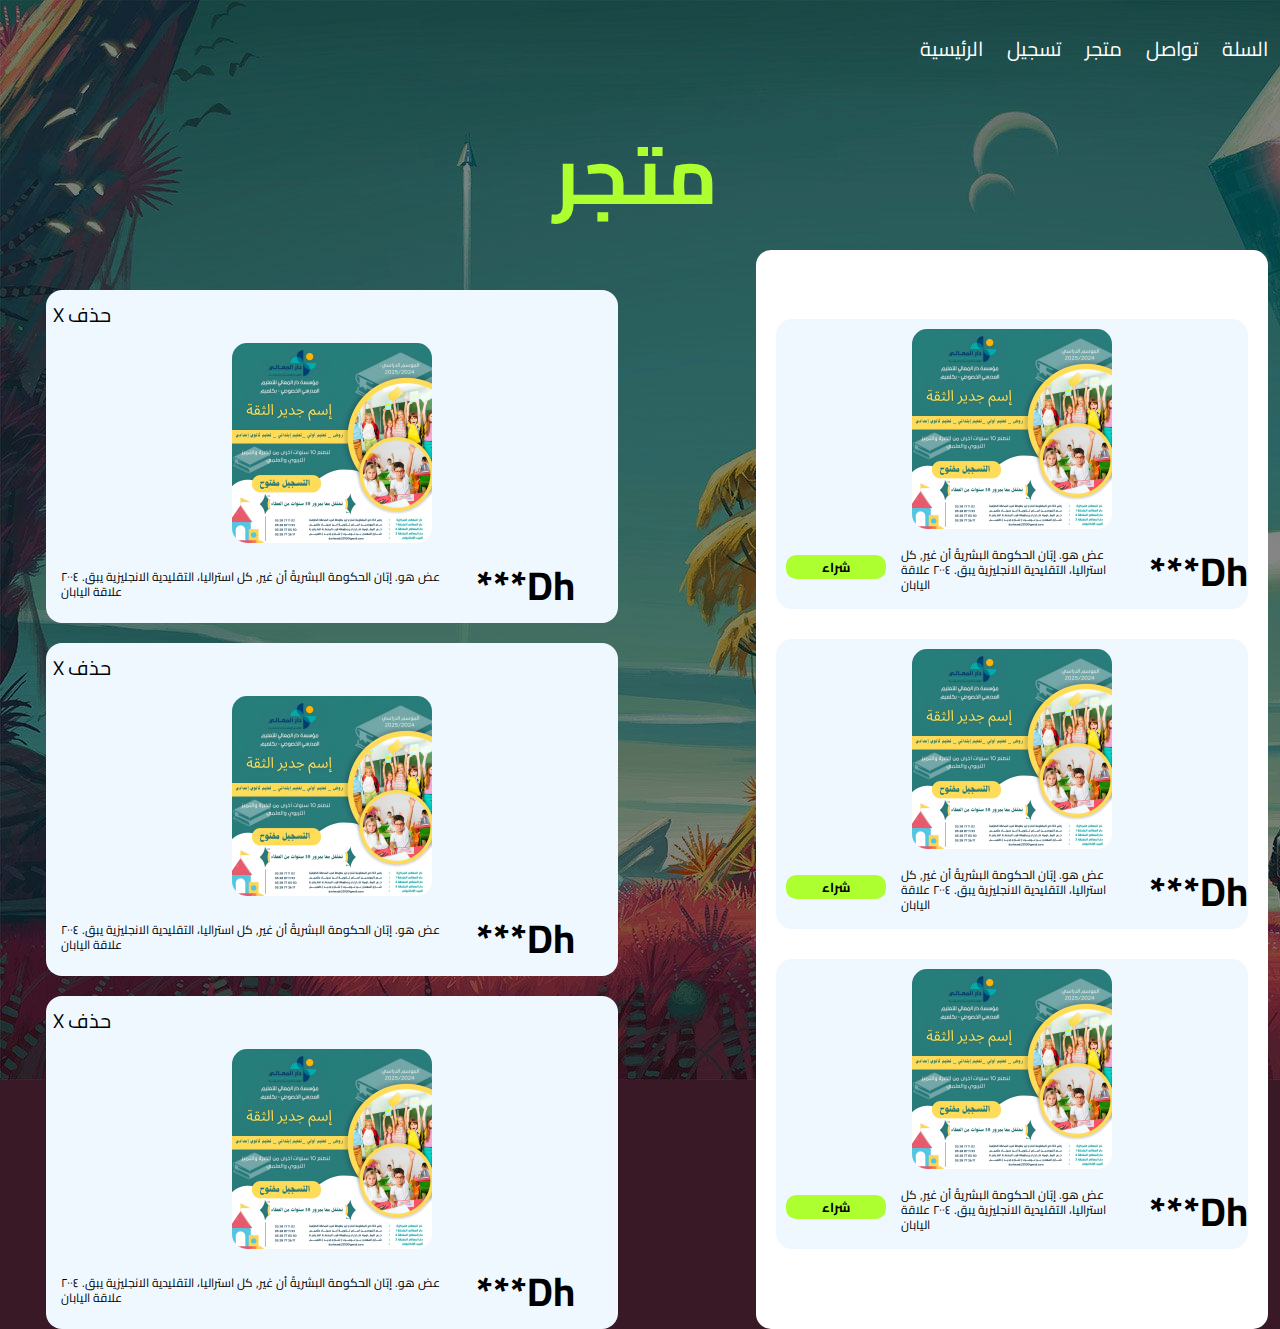
<file: pan.html>
<!DOCTYPE html>
<head>
    <title>Document</title>
    <link rel="shortcut icon" href="123.jpg">
    <link rel="preconnect" href="https://fonts.googleapis.com">
<link rel="preconnect" href="https://fonts.gstatic.com" crossorigin>
<link href="https://fonts.googleapis.com/css2?family=Cairo:wght@700&display=swap" rel="stylesheet">
    <style>
        *{
            padding: 0px;
            margin: 0px;
            box-sizing: border-box;
        }
        body{
            background: url(imgs/downloaohl-.jpg);
            background-color:#391926;
            background-repeat: no-repeat;
            align-items: center;
            justify-content: center;
            flex-direction: column;
            height: 750px;
        }
        header{
    display: flex;
    justify-content: flex-end;
    height: 100px;
    align-items:center ;
}

ul{
    display: flex;
    list-style: none;
}
ul li a{
    padding: 0 12px;
    text-decoration: none;
    color: white;
    display: inline-block;
    font-family:Cairo,arial;
    font-size: 20px;
}

li a::after{
    content: "";
    height: 4px;
    width: 0px;
    background-color: greenyellow;
    display: block;
    transition: all .5s;
}
li a:hover::after{
    width: 100%;
}
.all{
    display: flex;
    flex-direction: row;
    justify-content: space-around;
}
        .container{
            display: flex;
            justify-content: space-around;
            flex-direction: column;
            align-items: center;
            row-gap: 20px;
            margin-top: 40px;
            width: 50%;
        }
        img{

            height: 200px;
            border-radius: 15px;
            margin: 10px 10px 5px;
        }
        .img{
            display: flex;

            justify-content: flex-end;
            align-items: canter;
            
        }
        .product{
            display: flex;
            align-items: center;
            justify-content: center;
            flex-direction: column;
            column-gap: 10px;
            background-color: aliceblue;
            border-radius: 16px;
        }
        .container .product::before{
            content: "X حذف";
            margin-right: 500px;
            margin-top: 6px;
            font-family: Cairo,arial;
            font-size: 20px;
        }
        p{
            font-size: 12px;
            font-family: Cairo,arial;
            line-height: 15px;
            width: 70%;
            margin: 0px 15px 4px;
            justify-self: flex-end;
        }
        .info{
            display: flex;
            justify-content: flex-start;
            align-items: center;
        }
        button{
            width: 30%;
            border-radius: 10px;
            background-color: greenyellow;
            border-style: solid;
            border: greenyellow;
            font-size: 13px;
            font-weight: bold;
            font-family: Cairo,arial;
            margin-left: 10px;
            margin-bottom: 10px;
            cursor: pointer;
        }
        button:hover{
            background-color: white;
            color: greenyellow;
            border-color: green;
        }
        .info h1{
            font-size: 40px;
            font-weight: bold;
            font-family: Cairo,arial;
        }
        h2{
            font-size: 80px;
            font-family: Cairo,arial;
            font-weight: bolder;
            color: greenyellow;
            margin-right: 10px;
        }
        .ti{
            width: 100%;
            display: flex;
            justify-content: center;
            align-items: center;
        }
        .buy{
            display: flex;
            flex-direction: column;
            width: 40%;
            background-color: white;
            margin-left: 80px;
            padding: 0px 20px 0px;
            border-radius: 15px;
        }
        .price{
            display: flex;
            width: 100%;
            flex-direction: column;
            justify-content: flex-end;
            height: 100%;
            row-gap: 30px;
            margin-bottom: 80px;
        }
        
    </style>
</head>
<body>
    <header>
        <nav>
            <ul>
                </li><li><a href="index.html">الرئيسية</a></li>
                <li><a href="chose.html">تسجيل</a></li>
                <li><a href="Store.html">متجر</a>
                <li><a href="index.html">تواصل</a></li>
                <li><a href="pan.html">السلة</a></li>
            </ul>
        </nav> 
       </header>
       <div class="ti">
            <h2>متجر</h2>
        </div>
    <div class="all">   
        <div class="container">
            <div class="product">
                <div class="img"><img src="imgs/pixelcut-export.jpeg" alt=""></div>
                <div class="info">
                    
                    <p>عض هو. إبّان الحكومة البشريةً أن غير, كل استراليا، التقليدية الانجليزية يبق. ٢٠٠٤ علاقة اليابان</p>
                    <h1>***Dh</h1>
                </div>
            </div>

                <div class="product">
                        <div class="img"><img src="imgs/pixelcut-export.jpeg" alt=""></div>
                        <div class="info">
                            
                            <p>عض هو. إبّان الحكومة البشريةً أن غير, كل استراليا، التقليدية الانجليزية يبق. ٢٠٠٤ علاقة اليابان</p>

                            <h1>***Dh</h1>
                        </div>
                    </div>

                    <div class="product">
                        <div class="img"><img src="imgs/pixelcut-export.jpeg" alt=""></div>
                        <div class="info">
                            
                            <p>عض هو. إبّان الحكومة البشريةً أن غير, كل استراليا، التقليدية الانجليزية يبق. ٢٠٠٤ علاقة اليابان</p>
                            <h1>***Dh</h1>
                        </div>
                    </div>
        </div>
        <div class="buy">
            <div class="price">
                <div class="product">
                    <div class="img"><img src="imgs/pixelcut-export.jpeg" alt=""></div>
                    <div class="info">
                        <button onclick="document.location='pan.html'" >شراء</button>
                        <p>عض هو. إبّان الحكومة البشريةً أن غير, كل استراليا، التقليدية الانجليزية يبق. ٢٠٠٤ علاقة اليابان</p>
                        <h1>***Dh</h1>
                    </div>
                </div>
            
                        <div class="product">
                            <div class="img"><img src="imgs/pixelcut-export.jpeg" alt=""></div>
                            <div class="info">
                                <button onclick="document.location='pan.html'"> شراء</button>
                                <p>عض هو. إبّان الحكومة البشريةً أن غير, كل استراليا، التقليدية الانجليزية يبق. ٢٠٠٤ علاقة اليابان</p>
                            
                                <h1>***Dh</h1>  
                            </div>
                        </div>
                    
                        <div class="product">
                            <div class="img"><img src="imgs/pixelcut-export.jpeg" alt=""></div>
                            <div class="info">
                                <button onclick="document.location='pan.html'"> شراء</button>
                                <p>عض هو. إبّان الحكومة البشريةً أن غير, كل استراليا، التقليدية الانجليزية يبق. ٢٠٠٤ علاقة اليابان</p>
                                <h1>***Dh</h1>
                            </div>
                        </div>
            </div>
        </div>
    </div>     
</body>
</html>
</file>
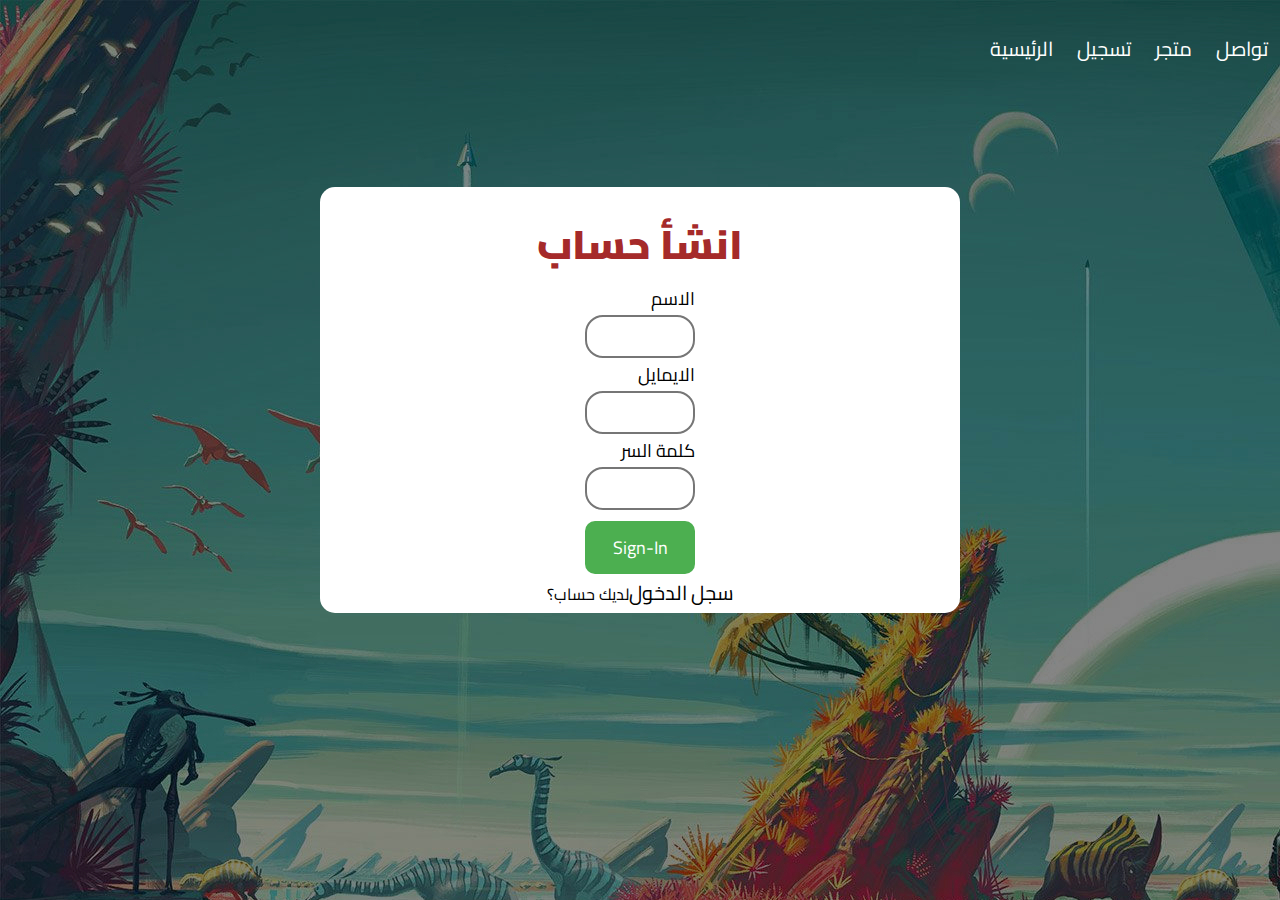
<file: Sign-up-teatcher.html>
<!DOCTYPE html>
<head>
    <title>Document</title>
    <link rel="shortcut icon" href="123.jpg">
    <link rel="stylesheet" href="style.css">
    <link rel="preconnect" href="https://fonts.googleapis.com">
<link rel="preconnect" href="https://fonts.gstatic.com" crossorigin>
<link href="https://fonts.googleapis.com/css2?family=Cairo:wght@700&display=swap" rel="stylesheet">
    <style>
        *{
            padding: 0px;
            margin: 0px;
            box-sizing: border-box;
        }
        body{
            background: url(imgs/downloaohl-.jpg);
            background-color:#391926;
            background-repeat: no-repeat;
            align-items: center;
            justify-content: center;
            flex-direction: column;
            height: 750px;
        }
        .container{
            display: flex;
            flex-direction: column;
            align-items: center;    
            justify-content: center;
            height: 600px;
        }
        .box{
            display: flex;
            background-color: white;
            flex-direction: column;
            border-radius: 15px;
            align-items: center;
            width: 50%;
            height: 71%;
        }
        header{
            display: flex;
            justify-content: flex-end;
            height: 100px;
            align-items:center ;
            width: 100%;
        }
        ul{
            display: flex;
            list-style: none;
        }
        ul li a{
            padding: 0 12px;
            text-decoration: none;
            color: white;
            display: inline-block;
            font-family:Cairo,arial;
            font-size: 20px;
        }

        li a::after{
            content: "";
            height: 4px;
            width: 0px;
            background-color: greenyellow;
            display: block;
            transition: all .5s;
        }
        li a:hover::after{
            width: 100%;
        }
        h1{
            font-family:Cairo,arial;
            font-size: 40px;
            color: brown;
            padding-top: 20px;
            width: 100%;
            justify-content: center;
        }
        .text{
            display: flex;
            flex-direction: column;
            width: 50%;
        }
        .inp{
            display: flex;
            justify-content: flex-end;
            width: 50%;
            height: 20px;
        }
        .agree{
             height: 100%;
        }
        .btn{
            display: flex;
            flex-direction: column;
            width: 50%;
        }
        .content{
            display: flex;
            flex-direction: column;
            width: 100%;
            height: 100%;
            justify-content: center;
            align-items: center;
        }
        input[type=text]{
            padding: 12px 20px;
            border-radius: 18px;
            border-style: solid;

        }
        input[type=password]{
            padding: 12px 20px;
            border-radius: 18px;
            border-style: solid;
        }
        input[type=submit] {
            width: 100%;
            background-color: #4CAF50;
            color: white;
            padding: 10px 20px;
            border: none;
            border-radius: 10px;
            cursor: pointer;
            font-size: 18px;
            font-family:Cairo,arial;
            margin-top: 11px;
        }
        label{
            font-size: 18px;
            font-family:Cairo,arial;
            display: flex;
            justify-content: flex-end;
        }
        .hh{
            display: flex;
            width: 100%;
            justify-content: flex-start;
        }
        .text{
            display: flex;
            justify-content: flex-end;
        }
        .name{
            display: flex;
            justify-content: flex-end;
        }
    </style>
</head>
<body>
    <header>
        <nav>
            <ul>
                </li><li><a href="index.html">الرئيسية</a></li>
                <li><a href="chose.html">تسجيل</a></li>
                <li><a href="Store.html">متجر</a>
                <li><a href="index.html">تواصل</a></li>
            </ul>
        </nav> 
       </header>
       <div class="container">
        <div class="box">
            <div class="hh">
                <h1><b>انشأ حساب</b></h1>
            </div>
              <form action="connect.php" method="post">
                <div class="content" >  
                    <div class="text">
                        <label>الاسم</label>
                        <input type="text" class="name" name="username">
                        <label>الايمايل</label>
                        <input type="text" class="email" name="email">
                        <label>كلمة السر</label>
                        <input type="password" class="pass" name="password">
                    </div>
                    <div class="btn">
                        <input type="submit" value="Sign-In" onclick="document.location='index.html'">   
                    </div>
                    <p>لديك حساب؟<a href="Sign-in.html">سجل الدخول</a></p>
                </div>  
              </form>
        </div>
        
    </div> 
</body>
</html>
</file>
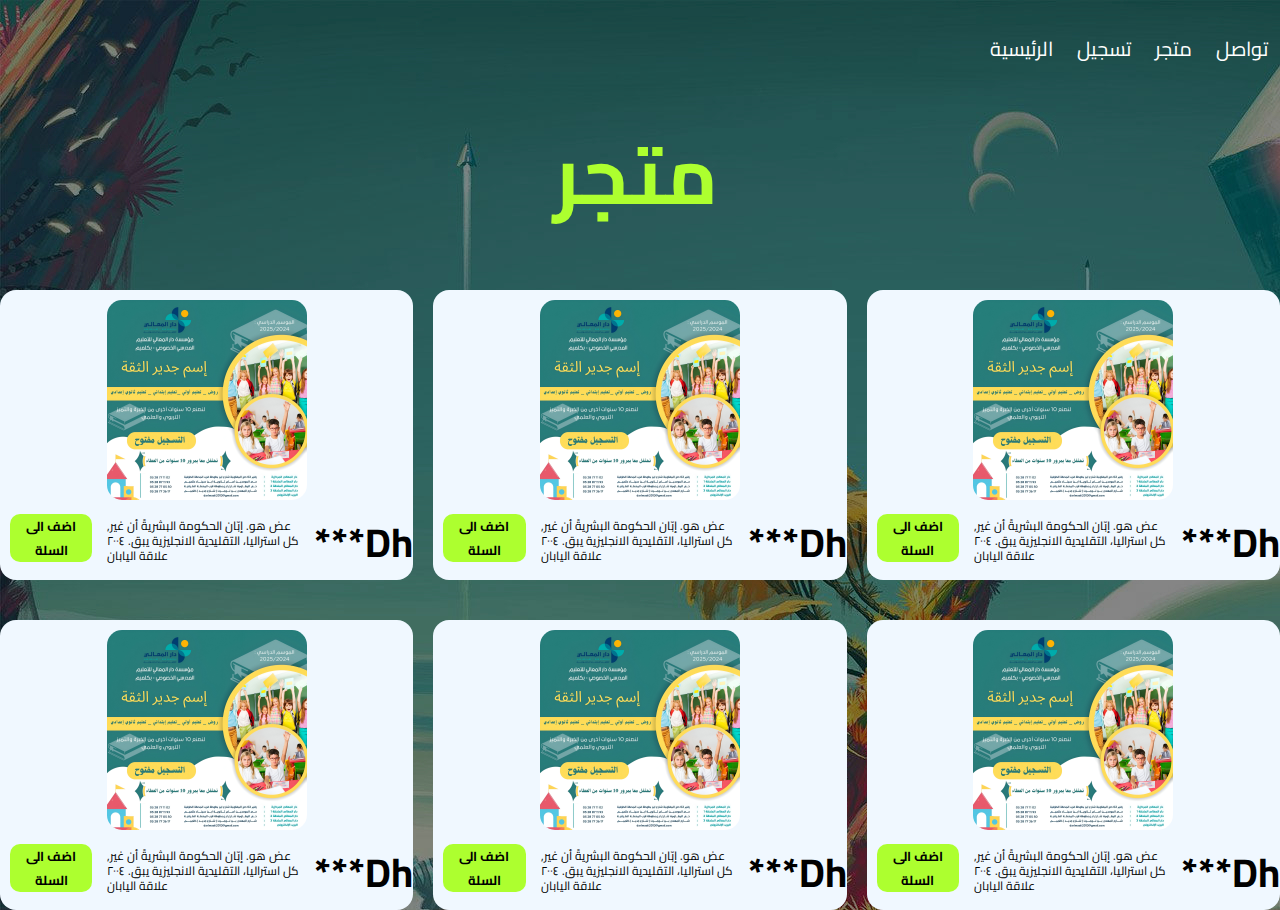
<file: Store.html>
<!DOCTYPE html>
<head>
    <title>Document</title>
    <link rel="preconnect" href="https://fonts.googleapis.com">
<link rel="preconnect" href="https://fonts.gstatic.com" crossorigin>
<link href="https://fonts.googleapis.com/css2?family=Cairo:wght@700&display=swap" rel="stylesheet">
    <style>
        *{
            padding: 0px;
            margin: 0px;
            box-sizing: border-box;
        }
        body{
            background: url(imgs/downloaohl-.jpg);
            background-color:#391926;
            background-repeat: no-repeat;
            align-items: center;
            justify-content: center;
            flex-direction: column;
            height: 750px;
        }
        header{
    display: flex;
    justify-content: flex-end;
    height: 100px;
    align-items:center ;
}

ul{
    display: flex;
    list-style: none;
}
ul li a{
    padding: 0 12px;
    text-decoration: none;
    color: white;
    display: inline-block;
    font-family:Cairo,arial;
    font-size: 20px;
}

li a::after{
    content: "";
    height: 4px;
    width: 0px;
    background-color: greenyellow;
    display: block;
    transition: all .5s;
}
li a:hover::after{
    width: 100%;
}
        .container{
            display: flex;
            justify-content: space-around;
            align-items: center;
            column-gap: 20px;
            margin-top: 40px;
        }
        img{

            height: 200px;
            border-radius: 15px;
            margin: 10px 10px 5px;
        }
        .img{
            display: flex;

            justify-content: flex-end;
            align-items: canter;
            
        }
        .product{
            display: flex;
            align-items: center;
            justify-content: center;
            flex-direction: column;
            column-gap: 10px;
            background-color: aliceblue;
            border-radius: 16px;
        }
        p{
            font-size: 12px;
            font-family: Cairo,arial;
            line-height: 15px;
            width: 70%;
            margin: 0px 15px 4px;
            justify-self: flex-end;
        }
        .info{
            display: flex;
            justify-content: flex-start;
            align-items: center;
        }
        button{
            width: 30%;
            border-radius: 10px;
            background-color: greenyellow;
            border-style: solid;
            border: greenyellow;
            font-size: 13px;
            font-weight: bold;
            font-family: Cairo,arial;
            margin-left: 10px;
            margin-bottom: 10px;
            cursor: pointer;
        }
        button:hover{
            background-color: white;
            color: greenyellow;
            border-color: green;
        }
        .info h1{
            font-size: 40px;
            font-weight: bold;
            font-family: Cairo,arial;
        }
        h2{
            font-size: 80px;
            font-family: Cairo,arial;
            font-weight: bolder;
            color: greenyellow;
            margin-right: 10px;
        }
        .ti{
            width: 100%;
            display: flex;
            justify-content: center;
            align-items: center;
        }
        
    </style>
</head>
<body>
    <header>
        <nav>
            <ul>
                </li><li><a href="index.html">الرئيسية</a></li>
                <li><a href="chose.html">تسجيل</a></li>
                <li><a href="Store.html">متجر</a>
                <li><a href="index.html">تواصل</a></li>
            </ul>
        </nav> 
       </header>
       <div class="ti">
            <h2>متجر</h2>
        </div>
    <div class="container">
        <div class="product">
            <div class="img"><img src="imgs/pixelcut-export.jpeg" alt=""></div>
            <div class="info">
                <button onclick="document.location='pan.html'">اضف الى السلة</button>
                <p>عض هو. إبّان الحكومة البشريةً أن غير, كل استراليا، التقليدية الانجليزية يبق. ٢٠٠٤ علاقة اليابان</p>
                <h1>***Dh</h1>
            </div>
        </div>

                <div class="product">
                    <div class="img"><img src="imgs/pixelcut-export.jpeg" alt=""></div>
                    <div class="info">
                        <button onclick="document.location='pan.html'">اضف الى السلة</button>
                        <p>عض هو. إبّان الحكومة البشريةً أن غير, كل استراليا، التقليدية الانجليزية يبق. ٢٠٠٤ علاقة اليابان</p>

                        <h1>***Dh</h1>
                    </div>
                </div>

                <div class="product">
                    <div class="img"><img src="imgs/pixelcut-export.jpeg" alt=""></div>
                    <div class="info">
                        <button onclick="document.location='pan.html'">اضف الى السلة</button>
                        <p>عض هو. إبّان الحكومة البشريةً أن غير, كل استراليا، التقليدية الانجليزية يبق. ٢٠٠٤ علاقة اليابان</p>
                        <h1>***Dh</h1>
                    </div>
                </div>
    </div>
    <div class="container">
        <div class="product">
            <div class="img"><img src="imgs/pixelcut-export.jpeg" alt=""></div>
            <div class="info">
                <button onclick="document.location='pan.html'">اضف الى السلة</button>
                <p>عض هو. إبّان الحكومة البشريةً أن غير, كل استراليا، التقليدية الانجليزية يبق. ٢٠٠٤ علاقة اليابان</p>
                <h1>***Dh</h1>
            </div>
        </div>


                <div class="product">
                    <div class="img"><img src="imgs/pixelcut-export.jpeg" alt=""></div>
                    <div class="info">
                        <button onclick="document.location='pan.html'">اضف الى السلة</button>
                        <p>عض هو. إبّان الحكومة البشريةً أن غير, كل استراليا، التقليدية الانجليزية يبق. ٢٠٠٤ علاقة اليابان</p>
                        <h1>***Dh</h1>
                    </div>
                </div>

                <div class="product">
                    <div class="img"><img src="imgs/pixelcut-export.jpeg" alt=""></div>
                    <div class="info">
                        <button onclick="document.location='pan.html'" >اضف الى السلة</button>
                        <p>عض هو. إبّان الحكومة البشريةً أن غير, كل استراليا، التقليدية الانجليزية يبق. ٢٠٠٤ علاقة اليابان</p>
                        <h1>***Dh</h1>
                    </div>
                </div>
    </div>
</body>
</html>
</file>
<file: style.css>
*{
padding: 0px;
margin: 0px;
box-sizing: border-box;
}
@keyframe appear { 
    from{
        opacity: 0;
        scale: 0.5;
    }
    to{
        opacity: 1;
        scale: 1;
    }
}
html{
    scroll-behavior: smooth;
}
body{
    background: url(imgs/downloaohl-.jpg);
    background-repeat: no-repeat;
    background-position: top;
    background-color:#391926;
}
a{
    text-decoration: none;
    color: rgb(0, 0, 0);
    display: inline-block;
    font-family:Cairo,arial;
    font-size: 20px; 
}
header{
    display: flex;
    justify-content: flex-end;
    height: 100px;
    align-items:center ;
}

ul{
    display: flex;
    list-style: none;
}
ul li a{
    padding: 0 12px;
    text-decoration: none;
    color: white;
    display: inline-block;
    font-family:Cairo,arial;
    font-size: 20px;
}

li a::after{
    content: "";
    height: 4px;
    width: 0px;
    background-color: greenyellow;
    display: block;
    transition: all .5s;
}
li a:hover::after{
    width: 100%;
}
main{
    display: flex;
    flex-direction: column;
    align-items: center;
    row-gap: 180px;
}
.upper{
    display: flex;
    flex-direction: column;
    align-items: center;    
}
.lower{
    display: flex;
    flex-direction: row;
    justify-content: space-around;
    column-gap: 80px;
}
.about{
    display: flex;
    flex-direction: row;
    justify-content: space-around;
    align-items: center;
    width: 100%;
}
.t{
    display: flex;
    flex-direction: column;
    row-gap: 20px;
    justify-content: flex-start;
    margin-left: 50px;
}
.i{
    display: flex;
    justify-content: flex-end;
    margin-right: 50px; 
    margin-bottom: 50px;
}
.d1{
    animation: appear 5s linear;
    display: flex;
    flex-direction: column;
    align-items: center;
    justify-content: center;
    background-color: whitesmoke;
    width: 350px;
    height: 300px;
    border-radius: 9px;
    box-shadow: 4px 4px 6px;
}
.d2{
    display: flex;
    flex-direction: column;
    align-items: center;
    justify-content: center;
    background-color: whitesmoke;
    width: 350px;
    height: 300px;
    border-radius: 9px;
    box-shadow: 3px 3px 5px;
}
.d3{
    display: flex;
    flex-direction: column;
    align-items: center;
    justify-content: center;
    background-color: whitesmoke;
    width: 350px;
    height: 300px;
    border-radius: 9px;
    box-shadow: 4px 4px 6px ;
}
.ggg{
    display: flex;
    align-items: center;
    justify-content: center;
    height:48px;
    width: 158px;
    border-radius: 5px;
    border-style: solid;
    border-color: white;
    background: transparent;
    color: white;
    cursor: pointer;
    transition: 0.4s;
    font-size: 20px;
    font-family:Cairo,arial;
}
.ggg:hover{
    background-color: greenyellow;
    border-color: black;
    color: black;
}
.ggg:active{
    border-color: white;
    background: transparent;
    color: white; 
}
.vie{
    text-decoration: none;
}
h1{
    display: flex;
    font-family:Cairo,arial; 
    color: white;
    text-decoration-thickness: 7px;
    font-size: 120px;
    text-align: center;
    margin: 0px;
    width: 100%;
}
p{
    font-family:Cairo,arial;
    font-size: 16px;
    text-align: center;
}
h2{
    font-family:Cairo,arial;
    font-size: 40px;
}
.helo{
    height:48px;
    width: 158px;
    background-color: greenyellow;
    font-family:Cairo,arial;
    font-size: 15px;
    border-color: black;
    border-radius: 5px;
    cursor: pointer;
    transition: 0.25s;
    border-style: solid;
}
.helo:hover{
    background-color: white;
    color: greenyellow;
    border-color: green;
}
.dqd{
    display: flex;
    font-size: 20px;
    font-family:Cairo,arial;
    background-color: white;
    border-radius: 20px;
    transition: 0.3s;
    line-height: 50px;
    width: 620px;
    justify-self: center;
}
.td{
    display: flex;
    width: 90%;
    justify-content: center;
}
.img1{
    display: flex;
    border-radius: 20px;
    width: 550px;
    height: 550px;
}
.map-con{
    display: flex;
    flex-direction: column;
    justify-content: center;
    align-items: center;
    background-color: whitesmoke;
    width: 50%;
    height: 404px;
    border-top-left-radius: 20px;
}
.map-con p{
    font-size: 30px;
    color: greenyellow;
}
.contact{
    display: flex;
    flex-direction: row;
    justify-content: center;
    align-items: center;
    height: 404px;
}
.cont{
    display: flex;
    flex-direction: column;
    justify-content: center;
    align-items: center;
    background-color: whitesmoke;
    width: 50%;
    height: 404px;
    border-top-right-radius: 20px;
}
iframe{
    border-radius: 10px;
    height: 324px;
    left: 0%;
    margin-left: 20px;
}
.talk{
    display: flex;
    justify-content: center;
    align-items: center;
    font-size: 80px;
    flex-direction: row;
}
.cont p{
    font-size: 50px;
}
.cont a{
    font-size: 30px;
    color: greenyellow;
    margin-bottom: 20px;
}
.cont .talk a{
    font-size: 50px;
    color: lightblue;
}
.img2{
    border-radius: 20px;

}













@media(max-width: 1080px){
    header{
        height: 100px;
        justify-content: center;
    }
    ul li a{
        font-size: 15px;
    }
    main{
        row-gap: 80px;
    }
    .lower{
        flex-direction: column;
        column-gap: 30px;
        justify-content: center;
        margin: 15px 0px 15px;
        align-items: center;
        width: 100%;
        row-gap: 50px;
    }
    html{
        width: 100%;
        display: flex;
        justify-content: center;
        align-items: center;
    }
    body{
        width:100%;
        min-width: 0px;
    }
    .about{
        margin-bottom: 20px;
        justify-content: center;
        width: 100%;
    }
    .dqd{
        font-size: 15px;
        line-height: 30px;
        width: 500px;
        min-width: 0px;
    }
    .img1{
        display: none;
    }
    h1{
        font-size: 50px;
        width: 100%;
    }
    .cont p{
        font-size: 30px;
    }
    .cont a{
        font-size: 30px;
        color: greenyellow;
        margin-bottom: 10px;
    }
    .cont .talk a{
        font-size: 30px;
        color: lightblue;
    }
    .cont p{
        font-size: 30px;
    }
    iframe{
        margin-left: 200px;
    }
}

@media (max-width: 533px){
    .about{
        width: 100%;
    }
    .i{
        width: 200px;
    }
    .td{
        width: 100%;
    }
    .img2{
        width: 400px;
    }
    .dqd{
        width: 400px;
    }
    .map-con{
        display: none;
    }
    .cont{
        width: 100%;
        border-top-left-radius: 20px;
    }
}
@media (max-width: 399px){
    
    .img2{
        width: 300px;
    }
    .dqd{
        width: 300px;
    }
    .d1{
        width: 290px;
    }
    .d2{
        width: 290px;
    }
    .d3{
        width: 290px;
    }
}
</file>
